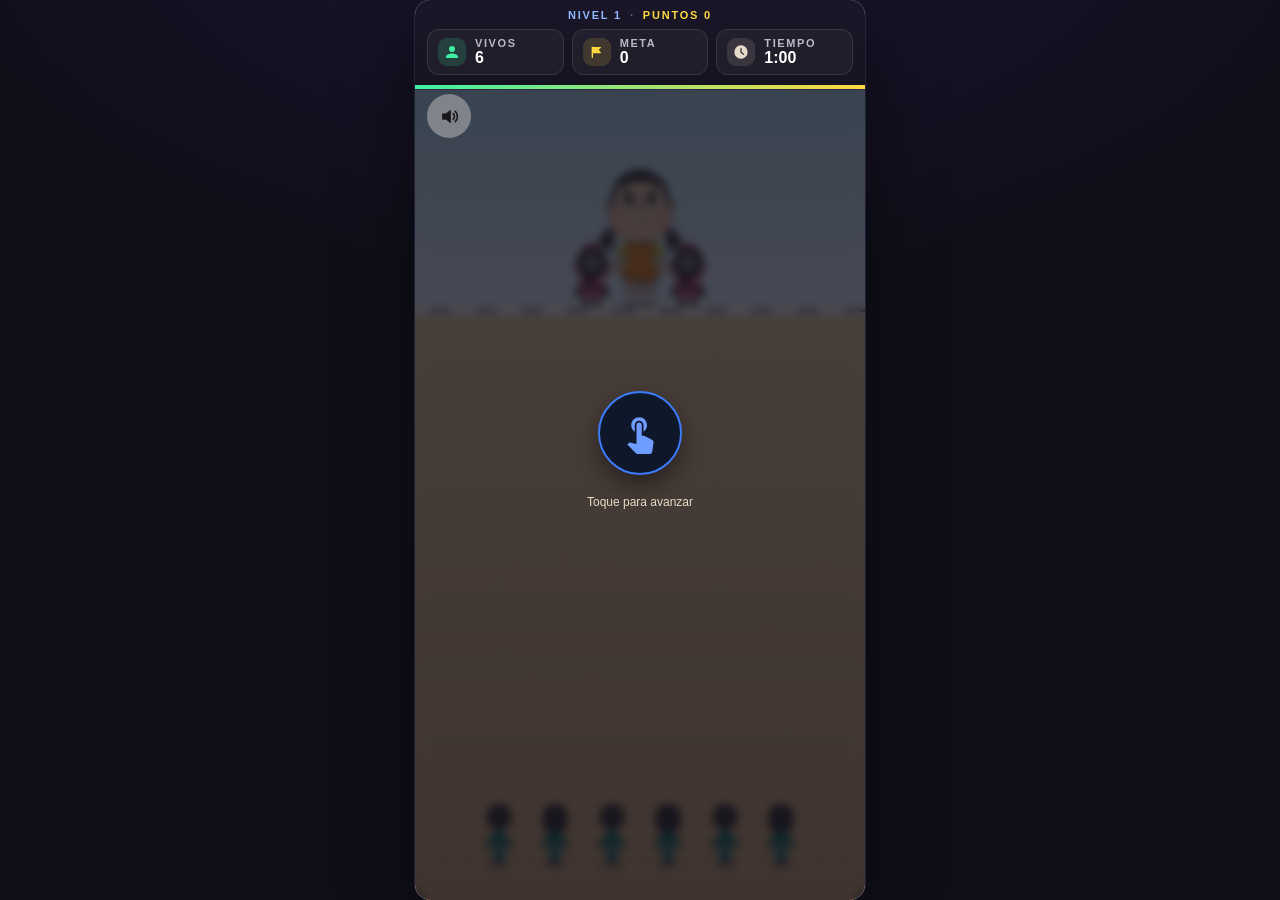
<file: index.html>
<!DOCTYPE html>
<html lang="es">
<head>
<meta charset="UTF-8">
<meta name="viewport" content="width=device-width, initial-scale=1.0">
<title>Squid Game &#183; Luz Verde, Luz Roja</title>
<link rel="icon" type="image/svg+xml" href="assets/favicon.svg">
<link rel="stylesheet" href="style.css?v=41">
</head>
<body>
<h1 class="sr-only">Squid Game · Luz Verde, Luz Roja</h1>

<div class="stage" id="stage">
  <div class="hudbar">
    <div class="hud-meta"><span id="lvlTag">NIVEL 1</span><span class="dot">·</span><span id="ptsTag">PUNTOS 0</span></div>
    <div class="hud">
      <div class="hud-item hud-alive">
        <span class="hud-icon"><svg viewBox="0 0 24 24" aria-hidden="true"><path d="M12 12a4.5 4.5 0 1 0-4.5-4.5A4.5 4.5 0 0 0 12 12zm0 2.2c-3 0-9 1.5-9 4.5V20a1 1 0 0 0 1 1h16a1 1 0 0 0 1-1v-1.3c0-3-6-4.5-9-4.5z"/></svg></span>
        <span class="hud-text"><small>Vivos</small><strong id="aliveCount">6</strong></span>
      </div>
      <div class="hud-item hud-crossed">
        <span class="hud-icon"><svg viewBox="0 0 24 24" aria-hidden="true"><path d="M5 3a1 1 0 0 0-1 1v16a1 1 0 0 0 2 0v-6.2h11.6a.5.5 0 0 0 .4-.8L14.7 8.6 18 5.2a.5.5 0 0 0-.4-.8H5z"/></svg></span>
        <span class="hud-text"><small>Meta</small><strong id="crossedCount">0</strong></span>
      </div>
      <div class="hud-item hud-time" id="timePill">
        <span class="hud-icon"><svg viewBox="0 0 24 24" aria-hidden="true"><path d="M12 2a10 10 0 1 0 10 10A10 10 0 0 0 12 2zm4.2 14.2a1 1 0 0 1-1.4 0L11 12.4V7a1 1 0 0 1 2 0v4.6l3.2 3.2a1 1 0 0 1 0 1.4z"/></svg></span>
        <span class="hud-text"><small>Tiempo</small><strong id="timeLeft">1:00</strong></span>
      </div>
    </div>
    <div class="timebar" id="timebar"><div id="timeFill" role="progressbar" aria-label="Tiempo restante" aria-valuemin="0" aria-valuemax="60" aria-valuenow="60"></div></div>
  </div>
  <canvas id="game" role="img" aria-label="Campo de juego: seis jugadores cruzan la línea de meta mientras Younghee mira hacia adelante o se da la vuelta"></canvas>
  <button id="soundBtn" class="corner-btn" title="Silenciar sonido" aria-label="Silenciar sonido" aria-pressed="false"><svg viewBox="0 0 24 24" aria-hidden="true"><path d="M4 9v6h4l5 4V5L8 9H4z"/><path d="M16.2 8.6a4.8 4.8 0 010 6.8M18.6 6.2a8.2 8.2 0 010 11.6" fill="none" stroke-width="1.8" stroke-linecap="round"/></svg></button>
  <div id="phaseLive" class="sr-only" aria-live="polite"></div>
  <div id="eventLive" class="sr-only" aria-live="polite"></div>

  <div id="loadOverlay" class="overlay">
    <div class="load-wrap">
      <div class="load-bar"><div id="loadFill" role="progressbar" aria-label="Carga de recursos" aria-valuemin="0" aria-valuemax="100" aria-valuenow="0"></div></div>
      <span id="loadPct">0%</span>
      <div class="load-hint" id="loadHint">Cargando recursos...</div>
    </div>
  </div>

  <div id="startOverlay" class="overlay hidden">
    <div class="start-wrap">
      <div class="tap-icon" id="startCard" role="button" tabindex="0" aria-label="Empezar a jugar">
        <svg viewBox="0 0 24 24" aria-hidden="true"><path d="M9 11.24V7.5C9 6.12 10.12 5 11.5 5S14 6.12 14 7.5v3.74c1.21-.81 2-2.18 2-3.74C16 5.01 13.99 3 11.5 3S7 5.01 7 7.5c0 1.56.79 2.93 2 3.74zm9.84 4.63l-4.54-2.26c-.17-.07-.35-.11-.54-.11H13v-6c0-.83-.67-1.5-1.5-1.5S10 6.67 10 7.5v10.74l-3.43-.72c-.08-.01-.15-.03-.24-.03-.31 0-.59.13-.79.33l-.79.8 4.94 4.94c.27.27.65.44 1.06.44h6.79c.75 0 1.33-.55 1.44-1.28l.75-5.27c.01-.07.02-.14.02-.2 0-.62-.38-1.16-.91-1.38z"/></svg>
      </div>
      <div class="start-hint">Toque para avanzar</div>
    </div>
  </div>

  <div id="endOverlay" class="overlay hidden" role="dialog" aria-labelledby="endTitle" aria-modal="true">
    <div class="end-box">
      <div id="endTitle" class="end-title"></div>
      <p id="endMsg" class="end-msg"></p>
      <p id="endScore" class="end-score"></p>
      <div id="boardWrap" class="board-wrap hidden">
        <div class="board-title">RANKING GLOBAL · TOP 5</div>
        <ol id="boardList"></ol>
        <div id="nameRow" class="name-row hidden">
          <input id="nameInput" maxlength="10" placeholder="Tu nombre" aria-label="Tu nombre" autocomplete="nickname">
          <button id="saveScoreBtn" class="btn btn-gold">Guardar</button>
        </div>
        <p id="boardNote" class="board-note hidden" role="status"></p>
      </div>
      <div class="btn-row">
        <button id="retryBtn" class="btn btn-primary">Jugar de nuevo</button>
      </div>
    </div>
  </div>

</div>

<script src="game.js?v=41"></script></body>
</html>
</file>
<file: style.css>
:root {
  --bg-0: #0f0f1a;
  --bg-1: #12101c;
  --bg-2: #181325;
  --panel: #0f172a;
  --text-hi: #ffffff;
  --text-base: #e0e0e0;
  --text-dim: #b9b9cc;
  --pink: #ff2e63;
  --pink-deep: #d61f52;
  --pink-ink: #a01345;
  --pink-soft: #ff8aa5;
  --blue: #3d7bff;
  --blue-soft: #6f9dff;
  --blue-text: #8fb6ff;
  --gold: #ffd740;
  --gold-ink: #241a02;
  --gold-deep: #c8930a;
  --green: #3ef0a2;
  --red: #ff5c5c;
  --line: #2a2a44;
  --cream: #f6efe2;
  --cream-dim: #d8cdb4;
  --cream-soft: #e8dcc8;
  --shadow: rgba(0,0,0,.45);
}
* { margin: 0; padding: 0; box-sizing: border-box; }
html, body { height: 100%; }
body {
  font-family: -apple-system, BlinkMacSystemFont, 'Segoe UI', Roboto, sans-serif;
  background: radial-gradient(1200px 600px at 50% -10%, #1b1530, var(--bg-0) 60%);
  color: var(--text-base);
  display: flex;
  flex-direction: column;
  align-items: center;
  padding: 0;
  overflow: hidden;
}
.sr-only { position: absolute; width: 1px; height: 1px; padding: 0; margin: -1px; overflow: hidden; clip: rect(0 0 0 0); white-space: nowrap; border: 0; }
.stage { position: relative; width: 100%; max-width: 450px; flex: 1; border-radius: 16px; overflow: hidden; box-shadow: 0 24px 80px var(--shadow), 0 0 0 1px var(--line); background: var(--bg-1); }
.stage:fullscreen { border-radius: 0; max-width: none; display: flex; flex-direction: column; justify-content: center; background: #0b0913; }
canvas#game { width: 100%; height: 100%; display: block; }

.overlay { position: absolute; inset: 0; z-index: 5; display: flex; align-items: center; justify-content: center; background: rgba(10,8,18,.72); backdrop-filter: blur(4px); }
.overlay.hidden { display: none; }

.load-wrap, .start-wrap { display: flex; flex-direction: column; align-items: center; gap: 12px; }
.load-bar { width: 180px; height: 6px; background: rgba(255,255,255,.22); border-radius: 3px; overflow: hidden; }
#loadFill { height: 100%; width: 100%; background: var(--cream); border-radius: 3px; transform: scaleX(0); transform-origin: 0 50%; transition: transform .15s; }
.load-hint, .start-hint { color: var(--cream-dim); font-size: 12px; }
.start-hint { margin-top: 8px; font-weight: 500; color: var(--cream-soft); }

.tap-icon {
  width: 84px; height: 84px; border-radius: 50%;
  background: var(--panel); border: 2px solid var(--blue);
  display: flex; align-items: center; justify-content: center;
  cursor: pointer; user-select: none; -webkit-user-select: none;
  animation: tapPulse 1.6s ease-in-out infinite;
  box-shadow: 0 10px 24px var(--shadow);
  transition: transform .2s;
}
.tap-icon:hover { transform: scale(1.08); }
.tap-icon:focus-visible { outline: 3px solid var(--cream); outline-offset: 3px; }
.tap-icon svg { width: 42px; height: 42px; fill: var(--blue-soft); }
@keyframes tapPulse { 0%,100% { transform: scale(1); } 50% { transform: scale(1.1); } }

.end-box { text-align: center; max-width: 500px; padding: 20px; max-height: 94%; overflow-y: auto; }
.end-title { font-size: 34px; font-weight: 800; margin-bottom: 10px; }
.end-title.pink  { color: var(--pink-soft); }
.end-title.green { color: var(--green); }
.end-title.gold  { color: var(--gold); }
.end-msg { color: #c9c9dd; font-size: 15px; line-height: 1.7; margin-bottom: 22px; }
.btn-row { display: flex; gap: 10px; justify-content: center; flex-wrap: wrap; }
.btn { padding: 12px 26px; border-radius: 10px; border: 1px solid transparent; font-size: 14px; font-weight: 700; cursor: pointer; transition: transform .25s, box-shadow .25s; }
.btn:focus-visible { outline: 3px solid var(--cream); outline-offset: 2px; }
.btn-primary { background: linear-gradient(90deg, var(--pink-deep), var(--pink-ink)); color: var(--text-hi); }
.btn-primary:hover { transform: translateY(-2px); box-shadow: 0 8px 24px var(--shadow); }

.corner-btn {
  position: absolute; top: 94px; left: 12px; z-index: 6;
  width: 44px; height: 44px; border-radius: 50%;
  border: none; background: #8f8f96d9;
  display: flex; align-items: center; justify-content: center;
  cursor: pointer; transition: transform .25s, background .25s;
}
.corner-btn:hover { background: #b5b5bcd9; transform: scale(1.06); }
.corner-btn:focus-visible { outline: 3px solid var(--cream); outline-offset: 2px; }
.corner-btn svg { width: 21px; height: 21px; fill: #17171c; stroke: #17171c; }

.hudbar { position: absolute; top: 0; left: 0; right: 0; z-index: 10; width: 100%; background: linear-gradient(180deg, rgba(24,19,37,.93), rgba(16,12,24,.87)); border-bottom: 1px solid var(--line); padding: 9px 12px 0; }
.hud-meta { display: flex; align-items: center; justify-content: center; gap: 8px; font-size: 11px; font-weight: 800; letter-spacing: 1.8px; color: var(--text-dim); margin-bottom: 8px; }
.hud-meta .dot { opacity: .5; }
#lvlTag { color: var(--blue-text); }
#ptsTag { color: var(--gold); }
.end-score { color: var(--gold); font-size: 14px; font-weight: 700; letter-spacing: .4px; margin: -12px 0 16px; }
.board-wrap { margin: 0 0 18px; background: rgba(255,255,255,.05); border: 1px solid rgba(255,215,64,.32); border-radius: 12px; padding: 12px 14px; text-align: left; }
.board-wrap.hidden { display: none; }
.board-title { text-align: center; font-weight: 800; letter-spacing: 2px; color: var(--gold); font-size: 12px; margin-bottom: 8px; }
#boardList { list-style: none; display: flex; flex-direction: column; gap: 6px; margin: 0 0 10px; padding: 0; }
#boardList li { display: flex; justify-content: space-between; background: rgba(0,0,0,.32); padding: 7px 10px; border-radius: 8px; font-size: 13px; font-weight: 700; color: var(--cream-soft); }
.name-row { display: flex; gap: 8px; }
.name-row.hidden { display: none; }
.board-note { margin: 8px 0 0; font-size: 12px; color: var(--cream-soft); text-align: center; }
.board-note.hidden { display: none; }
#nameInput { flex: 1; min-width: 0; padding: 10px 12px; border-radius: 9px; border: 1px solid #334155; background: var(--panel); color: var(--text-hi); font: inherit; font-size: 14px; text-transform: uppercase; }
#nameInput:focus { outline: 2px solid var(--gold); outline-offset: 1px; border-color: var(--gold); }
.btn-gold { background: linear-gradient(90deg, var(--gold), var(--gold-deep)); color: var(--gold-ink); padding: 10px 18px; }
.hud { display: grid; grid-template-columns: 1fr 1fr 1fr; gap: 8px; }
.hud-item { display: flex; align-items: center; gap: 9px; background: rgba(255,255,255,.045); border: 1px solid rgba(255,255,255,.1); border-radius: 12px; padding: 7px 10px; min-width: 0; }
.timebar { height: 4px; background: rgba(255,255,255,.09); margin: 10px -12px 0; }
#timeFill { height: 100%; width: 100%; background: linear-gradient(90deg, var(--green), var(--gold)); transform: scaleX(1); transform-origin: 0 50%; transition: transform .25s linear; }
.timebar.urgent #timeFill { background: linear-gradient(90deg, var(--red), var(--pink)); }
.hud-icon { width: 28px; height: 28px; border-radius: 9px; display: flex; align-items: center; justify-content: center; flex: none; }
.hud-icon svg { width: 16px; height: 16px; fill: currentColor; }
.hud-alive .hud-icon { background: rgba(62,240,162,.16); color: var(--green); }
.hud-crossed .hud-icon { background: rgba(255,215,64,.15); color: var(--gold); }
.hud-time .hud-icon { background: rgba(232,220,200,.13); color: var(--cream-soft); }
.hud-text { display: flex; flex-direction: column; line-height: 1.1; }
.hud-text small { font-size: 11px; font-weight: 700; letter-spacing: 1.6px; text-transform: uppercase; color: var(--text-dim); }
.hud-text strong { font-size: 16px; font-weight: 800; color: var(--text-hi); font-variant-numeric: tabular-nums; }
.hud-time.warning { border-color: rgba(255,92,92,.65); animation: pulseWarning 1s ease-in-out infinite; }
.hud-time.warning .hud-icon { background: rgba(255,92,92,.18); color: var(--red); }
.hud-time.warning strong { color: var(--red); }
@keyframes pulseWarning { 0%,100% { opacity: 1; } 50% { opacity: .65; } }
@media (max-width: 420px) {
  .hudbar { padding: 6px 8px 0; }
  .hud { gap: 6px; }
  .hud-item { padding: 5px 7px; gap: 7px; }
  .hud-text strong { font-size: 14px; }
  .timebar { margin: 8px -8px 0; }
}
#endOverlay { z-index: 8; background: rgba(10,8,18,.45); backdrop-filter: none; }
.stage:fullscreen canvas { max-height: 100vh; width: auto; margin: 0 auto; }

@media (prefers-reduced-motion: reduce) {
  .tap-icon, .hud-time.warning { animation: none; }
  #loadFill, #timeFill, .btn, .corner-btn, .tap-icon { transition: none; }
}
</file>
